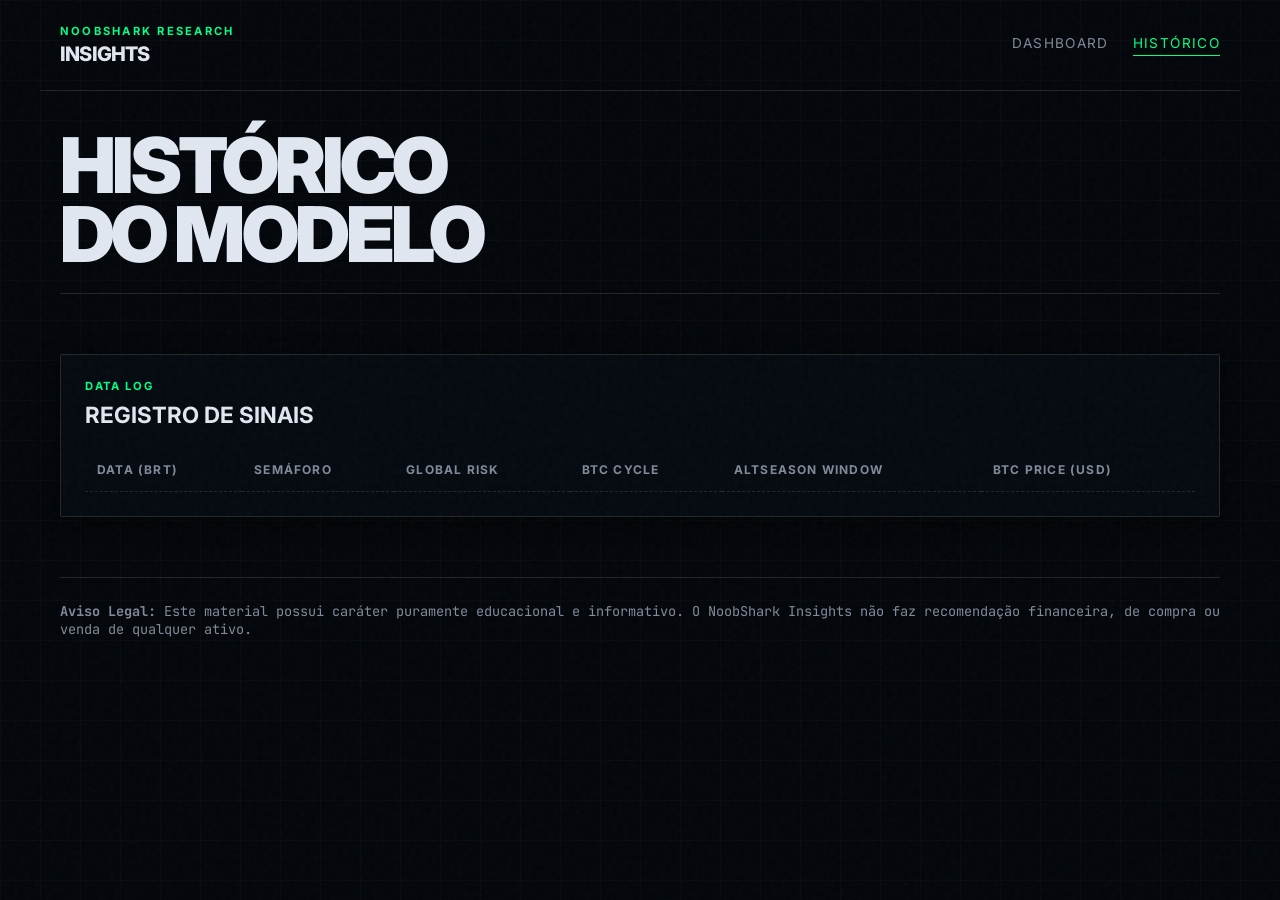
<file: docs/history.html>
<!doctype html>
<html lang="pt-BR">
<head>
  <meta charset="utf-8" />
  <meta name="viewport" content="width=device-width,initial-scale=1" />
  <title>Histórico - NoobShark Insights</title>
  <meta name="description" content="Histórico do dashboard executivo de mercado." />
  
  <link rel="preconnect" href="https://fonts.googleapis.com">
  <link rel="preconnect" href="https://fonts.gstatic.com" crossorigin>
  <link href="https://fonts.googleapis.com/css2?family=Inter:wght@400;600;800;900&family=JetBrains+Mono:wght@400;700&display=swap" rel="stylesheet">
  
  <link rel="stylesheet" href="./styles.css" />
</head>
<body>

  <header class="topbar">
    <div class="topbar-brand">
      <span class="eyebrow">NoobShark Research</span>
      <h1>Insights</h1>
    </div>
    <nav class="topbar-nav">
      <a href="./index.html">Dashboard</a>
      <a href="./history.html" class="active">Histórico</a>
    </nav>
  </header>

  <main class="container">
    <section class="hero">
      <h2>Histórico<br>do Modelo</h2>
    </section>

    <div class="panel">
      <div class="panel-header">
        <p class="eyebrow">Data Log</p>
        <h2>Registro de Sinais</h2>
      </div>
      
      <div class="table-wrap">
        <table>
          <thead>
            <tr>
              <th>Data (BRT)</th>
              <th>Semáforo</th>
              <th>Global Risk</th>
              <th>BTC Cycle</th>
              <th>Altseason Window</th>
              <th>BTC Price (USD)</th>
            </tr>
          </thead>
          <tbody id="historyTable">
            <!-- Rendered by app.js -->
          </tbody>
        </table>
      </div>
    </div>

    <footer>
      <strong>Aviso Legal:</strong> Este material possui caráter puramente educacional e informativo. O NoobShark Insights não faz recomendação financeira, de compra ou venda de qualquer ativo.
    </footer>
  </main>

  <script src="./app.js"></script>
</body>
</html>
</file>
<file: docs/styles.css>
:root {
  --bg: #03060a;
  --panel: rgba(7, 12, 18, 0.85);
  --panel-strong: rgba(10, 16, 24, 0.95);
  --text: #e1e7f0;
  --text-muted: #828a99;
  --line: rgba(255, 255, 255, 0.12);
  
  /* The Acid Green Accent */
  --accent: #00ff87;
  --accent-glow: rgba(0, 255, 135, 0.25);
  
  /* Semantic */
  --green: #00ff87;
  --yellow: #f5b041;
  --red: #ff3333;
  --black: #000000;
  
  --font-mono: "JetBrains Mono", ui-monospace, SFMono-Regular, Menlo, Monaco, Consolas, monospace;
}

* { box-sizing: border-box; }

body {
  margin: 0;
  min-height: 100vh;
  background: var(--bg);
  background-image: linear-gradient(rgba(255, 255, 255, 0.02) 1px, transparent 1px),
    linear-gradient(90deg, rgba(255, 255, 255, 0.02) 1px, transparent 1px);
  background-size: 40px 40px;
  color: var(--text);
  font-family: "Inter", -apple-system, sans-serif;
  overflow-x: hidden;
}

/* Texture Grain for Depth */
body::before {
  content: "";
  position: fixed;
  top: 0; left: 0; width: 100vw; height: 100vh;
  background-image: url('data:image/svg+xml;utf8,%3Csvg viewBox="0 0 200 200" xmlns="http://www.w3.org/2000/svg"%3E%3Cfilter id="noiseFilter"%3E%3CfeTurbulence type="fractalNoise" baseFrequency="0.85" numOctaves="3" stitchTiles="stitch"/%3E%3C/filter%3E%3Crect width="100%25" height="100%25" filter="url(%23noiseFilter)"/%3E%3C/svg%3E');
  opacity: 0.03;
  pointer-events: none;
  z-index: 50;
}

/* Nav */
.topbar {
  max-width: 1200px;
  margin: 0 auto;
  padding: 24px 20px;
  display: flex;
  justify-content: space-between;
  align-items: center;
  border-bottom: 1px solid var(--line);
}

.topbar-brand {
  display: flex;
  flex-direction: column;
}

.topbar-brand h1 {
  font-size: 1.25rem;
  font-weight: 800;
  letter-spacing: -0.04em;
  margin: 0;
  text-transform: uppercase;
}

.topbar-brand .eyebrow {
  color: var(--accent);
  font-size: 0.7rem;
  letter-spacing: 0.2em;
  text-transform: uppercase;
  margin-bottom: 4px;
}

.topbar-nav {
  display: flex;
  gap: 24px;
}

.topbar-nav a {
  color: var(--text-muted);
  text-decoration: none;
  font-size: 0.85rem;
  text-transform: uppercase;
  letter-spacing: 0.1em;
  transition: color 0.2s;
}

.topbar-nav a.active {
  color: var(--accent);
  border-bottom: 1px solid var(--accent);
  padding-bottom: 4px;
}

.topbar-nav a:hover {
  color: var(--text);
}

.container {
  max-width: 1200px;
  margin: 0 auto;
  padding: 40px 20px;
}

/* Typographic Brutalism Hero */
.hero {
  margin-bottom: 60px;
  display: flex;
  justify-content: space-between;
  align-items: flex-end;
  border-bottom: 1px solid var(--line);
  padding-bottom: 24px;
}

.hero h2 {
  font-size: clamp(3rem, 6vw, 5.5rem);
  line-height: 0.9;
  font-weight: 900;
  margin: 0;
  letter-spacing: -0.05em;
  text-transform: uppercase;
}

.hero .header-card {
  text-align: right;
  font-family: var(--font-mono);
  font-size: 0.85rem;
  color: var(--text-muted);
}

.header-card strong {
  display: block;
  color: var(--text);
  font-size: 1rem;
  margin-top: 4px;
}

/* Sharp UI Cards */
.panel {
  background: var(--panel);
  border: 1px solid var(--line);
  padding: 24px;
  border-radius: 2px; /* Sharp edges */
  box-shadow: 0 4px 20px rgba(0,0,0,0.5);
  transition: transform 0.3s cubic-bezier(0.175, 0.885, 0.32, 1.275);
}

.panel:hover {
  transform: translateY(-2px);
  border-color: rgba(255, 255, 255, 0.2);
}

/* Asymmetric Grid */
.dashboard-grid {
  display: grid;
  grid-template-columns: 1fr 340px;
  gap: 24px;
}

.dashboard-main {
  display: grid;
  gap: 24px;
}

.dashboard-sidebar {
  display: grid;
  gap: 24px;
  align-content: start;
}

/* Traffic Light Focus */
.decision-card {
  display: flex;
  flex-direction: column;
  justify-content: center;
  min-height: 220px;
  position: relative;
  overflow: hidden;
}

.decision-card::before {
  content: "";
  position: absolute;
  top: 0; right: 0; width: 100%; height: 100%;
  background: radial-gradient(circle at top right, var(--accent-glow), transparent 60%);
  pointer-events: none;
}

.traffic-row {
  display: flex;
  align-items: center;
  gap: 16px;
  margin-bottom: 16px;
  position: relative;
  z-index: 2;
}

.traffic-dot {
  width: 24px; height: 24px;
  border-radius: 2px; /* Sharp dot instead of circle for brutalist look */
  background: currentColor;
  box-shadow: 0 0 15px currentColor;
}

.dot-green { color: var(--green); }
.dot-yellow { color: var(--yellow); }
.dot-red { color: var(--red); }
.dot-black { color: var(--bg); border: 1px solid var(--text-muted); }

.traffic-row h2 {
  font-size: 2.2rem;
  margin: 0;
  text-transform: uppercase;
}

.decision-card p {
  color: var(--text-muted);
  font-size: 1.1rem;
  line-height: 1.5;
  margin: 0;
  z-index: 2;
}

/* Scores Row */
.score-grid {
  display: grid;
  grid-template-columns: repeat(4, 1fr);
  gap: 16px;
}

.score-card {
  padding: 20px 16px;
  border-left: 3px solid var(--accent);
}

.score-card p {
  color: var(--text-muted);
  font-size: 0.75rem;
  text-transform: uppercase;
  letter-spacing: 0.1em;
  margin: 0 0 8px 0;
}

.score-card strong {
  display: block;
  font-size: 2.5rem;
  line-height: 1;
  font-family: var(--font-mono);
}

.score-card span {
  display: block;
  font-size: 0.8rem;
  margin-top: 8px;
  color: var(--text);
}

/* Tables & Data */
.table-wrap {
  overflow-x: auto;
  margin-top: 20px;
}

table {
  width: 100%;
  border-collapse: collapse;
  font-family: var(--font-mono);
  font-size: 0.85rem;
}

th, td {
  padding: 14px 12px;
  border-bottom: 1px dashed var(--line);
  text-align: left;
}

th {
  color: var(--text-muted);
  text-transform: uppercase;
  letter-spacing: 0.1em;
  font-size: 0.75rem;
  font-family: "Inter", sans-serif;
}

td { color: var(--text); }

/* Feed */
.feed {
  display: grid;
  gap: 16px;
  margin-top: 16px;
}

.feed-item {
  border: 1px solid var(--line);
  padding: 16px;
  border-radius: 2px;
  position: relative;
}

.feed-item::before {
  content: "";
  position: absolute;
  left: -1px; top: -1px; bottom: -1px;
  width: 3px;
  background: var(--accent);
}

.feed-item strong {
  display: block;
  font-size: 1rem;
  margin-bottom: 8px;
  color: var(--text);
}

.feed-item p {
  margin: 0;
  color: var(--text-muted);
  font-size: 0.9rem;
  line-height: 1.5;
}

.eyebrow {
  color: var(--accent);
  text-transform: uppercase;
  font-size: 0.7rem;
  letter-spacing: 0.15em;
  font-weight: 700;
  margin: 0 0 8px 0;
}

.panel-header h2 {
  font-size: 1.4rem;
  margin: 0;
  text-transform: uppercase;
}

/* Tags */
.mini-tags {
  display: flex;
  flex-wrap: wrap;
  gap: 8px;
  margin-top: 20px;
}

.tag {
  border: 1px solid var(--line);
  background: rgba(255,255,255,0.02);
  color: var(--text-muted);
  border-radius: 2px;
  padding: 4px 8px;
  font-family: var(--font-mono);
  font-size: 0.75rem;
  text-transform: uppercase;
}

footer {
  margin-top: 60px;
  border-top: 1px solid var(--line);
  padding: 24px 0;
  color: var(--text-muted);
  font-size: 0.85rem;
  font-family: var(--font-mono);
}

/* Animations */
@keyframes reveal {
  from { opacity: 0; transform: translateY(10px); }
  to { opacity: 1; transform: translateY(0); }
}

.panel, .score-card {
  animation: reveal 0.6s cubic-bezier(0.16, 1, 0.3, 1) forwards;
  opacity: 0;
}
.panel:nth-child(1) { animation-delay: 0.1s; }
.panel:nth-child(2) { animation-delay: 0.2s; }
.panel:nth-child(3) { animation-delay: 0.3s; }

/* Responsive */
@media (max-width: 960px) {
  .dashboard-grid {
    grid-template-columns: 1fr;
  }
  .score-grid {
    grid-template-columns: repeat(2, 1fr);
  }
}

@media (max-width: 600px) {
  .hero {
    flex-direction: column;
    align-items: flex-start;
    gap: 16px;
  }
  .hero .header-card {
    text-align: left;
  }
  .score-grid {
    grid-template-columns: 1fr;
  }
}
</file>
